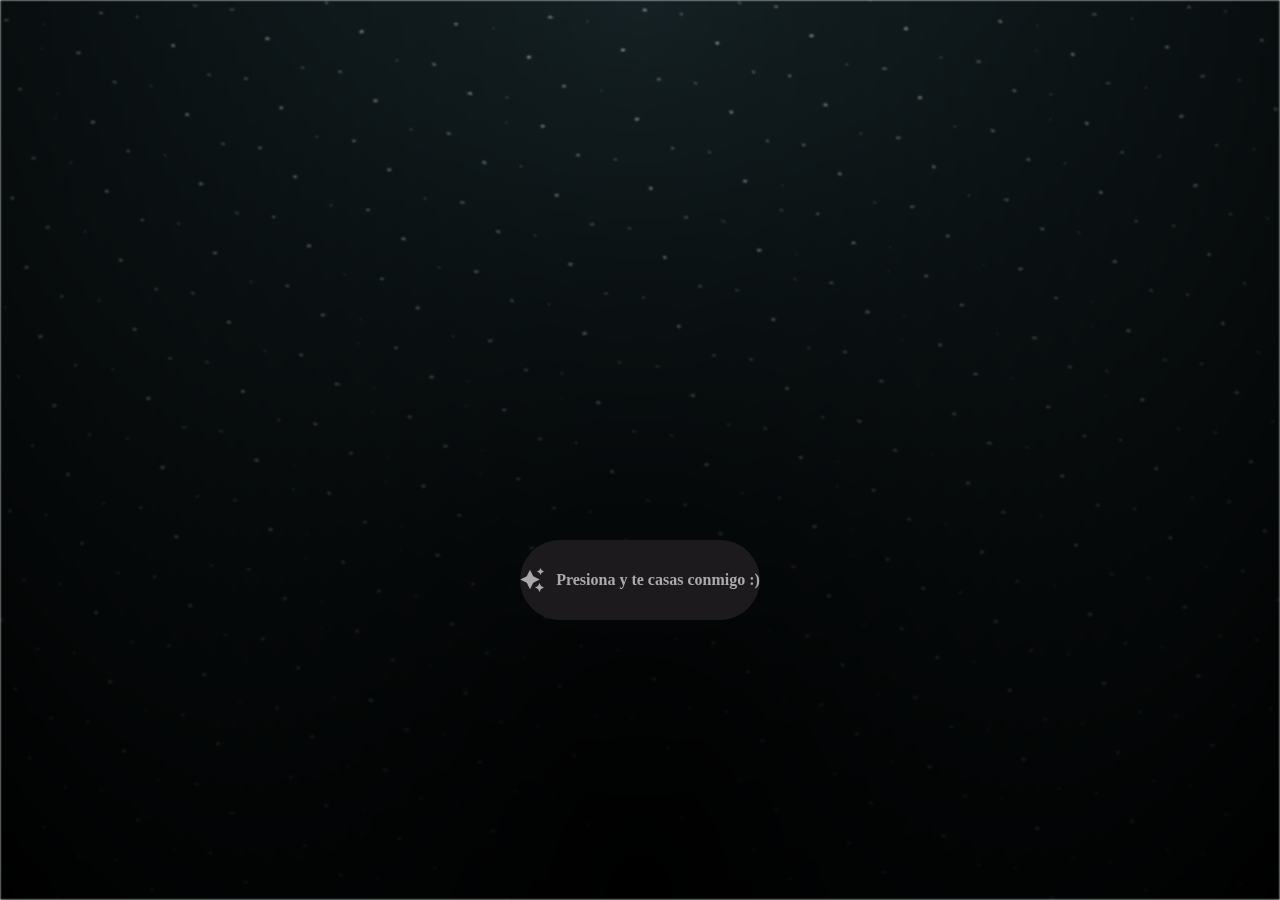
<file: index.html>
<html lang="en">

<head>
  <meta charset="UTF-8">
  <meta name="viewport" content="width=device-width, initial-scale=1.0">
  <link rel="shortcut icon" href="images/gift.png" type="image/x-icon">
  <link rel="stylesheet" href="css/index.css">

  <!-- Document Title -->
  <title>Feli Aniversario</title>
</head>

<body>
  <!-- Background -->
  <div class="night"></div>

  <!-- Title -->
  <h1 class="title"></h1>

  <!-- Button -->
  <div style="position: absolute; top: 60vh; width: 100%; display: flex; justify-content: center;">
    <a href="flower.html" class="btn">
      <svg height="24" width="24" fill="#FFFFFF" viewBox="0 0 24 24" data-name="Layer 1" id="Layer_1" class="sparkle">
        <path
          d="M10,21.236,6.755,14.745.264,11.5,6.755,8.255,10,1.764l3.245,6.491L19.736,11.5l-6.491,3.245ZM18,21l1.5,3L21,21l3-1.5L21,18l-1.5-3L18,18l-3,1.5ZM19.333,4.667,20.5,7l1.167-2.333L24,3.5,21.667,2.333,20.5,0,19.333,2.333,17,3.5Z">
        </path>
      </svg>

      <span class="text">Presiona y te casas conmigo :)</span>
    </a>
  </div>

  <script src="js/index.js"></script>
</body>

</html>
</file>
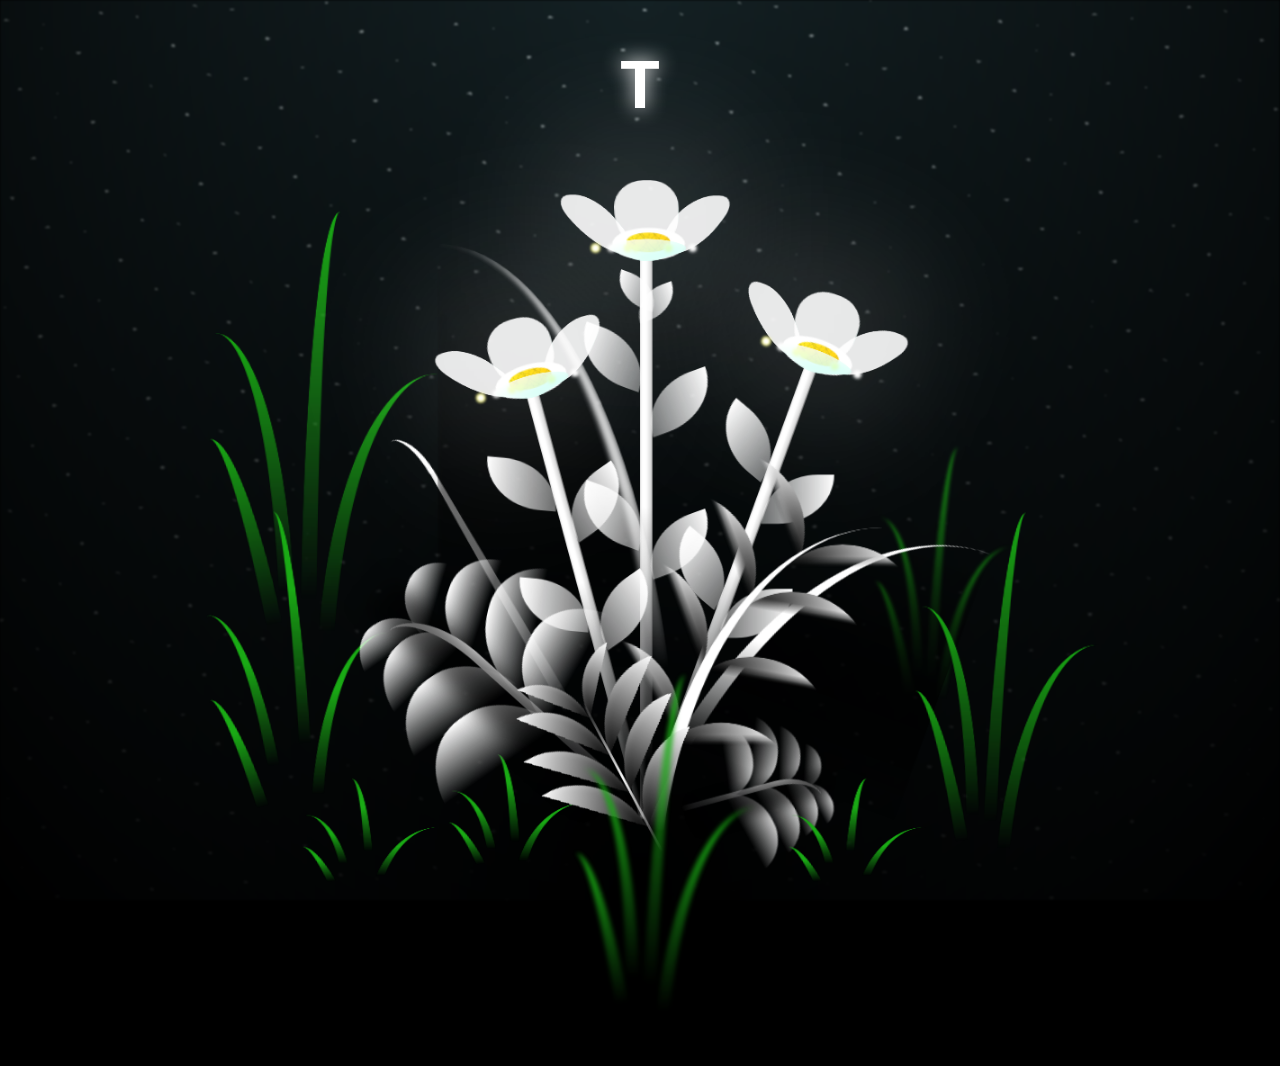
<file: flower.html>
<!DOCTYPE html>
<html lang="en">

<head>
  <meta charset="UTF-8">
  <meta http-equiv="X-UA-Compatible" content="IE=edge">
  <meta name="viewport" content="width=device-width, initial-scale=1.0">
  <link rel="shortcut icon" href="images/gift.png" type="image/x-icon">
  <link rel="stylesheet" href="css/style.css">

  <!-- Document Title -->
  <title>Pa vos preciosa</title>
</head>

<body class="not-loaded">
  <!-- Background -->
  <div class="night"></div>

  <!-- Flower -->
  <div class="flowers">
    <div class="flower flower--1">
      <div class="flower__leafs flower__leafs--1">
        <div class="flower__leaf flower__leaf--1"></div>
        <div class="flower__leaf flower__leaf--2"></div>
        <div class="flower__leaf flower__leaf--3"></div>
        <div class="flower__leaf flower__leaf--4"></div>
        <div class="flower__white-circle"></div>

        <div class="flower__light flower__light--1"></div>
        <div class="flower__light flower__light--2"></div>
        <div class="flower__light flower__light--3"></div>
        <div class="flower__light flower__light--4"></div>
        <div class="flower__light flower__light--5"></div>
        <div class="flower__light flower__light--6"></div>
        <div class="flower__light flower__light--7"></div>
        <div class="flower__light flower__light--8"></div>

      </div>
      <div class="flower__line">
        <div class="flower__line__leaf flower__line__leaf--1"></div>
        <div class="flower__line__leaf flower__line__leaf--2"></div>
        <div class="flower__line__leaf flower__line__leaf--3"></div>
        <div class="flower__line__leaf flower__line__leaf--4"></div>
        <div class="flower__line__leaf flower__line__leaf--5"></div>
        <div class="flower__line__leaf flower__line__leaf--6"></div>
      </div>
    </div>

    <div class="flower flower--2">
      <div class="flower__leafs flower__leafs--2">
        <div class="flower__leaf flower__leaf--1"></div>
        <div class="flower__leaf flower__leaf--2"></div>
        <div class="flower__leaf flower__leaf--3"></div>
        <div class="flower__leaf flower__leaf--4"></div>
        <div class="flower__white-circle"></div>

        <div class="flower__light flower__light--1"></div>
        <div class="flower__light flower__light--2"></div>
        <div class="flower__light flower__light--3"></div>
        <div class="flower__light flower__light--4"></div>
        <div class="flower__light flower__light--5"></div>
        <div class="flower__light flower__light--6"></div>
        <div class="flower__light flower__light--7"></div>
        <div class="flower__light flower__light--8"></div>

      </div>
      <div class="flower__line">
        <div class="flower__line__leaf flower__line__leaf--1"></div>
        <div class="flower__line__leaf flower__line__leaf--2"></div>
        <div class="flower__line__leaf flower__line__leaf--3"></div>
        <div class="flower__line__leaf flower__line__leaf--4"></div>
      </div>
    </div>

    <div class="flower flower--3">
      <div class="flower__leafs flower__leafs--3">
        <div class="flower__leaf flower__leaf--1"></div>
        <div class="flower__leaf flower__leaf--2"></div>
        <div class="flower__leaf flower__leaf--3"></div>
        <div class="flower__leaf flower__leaf--4"></div>
        <div class="flower__white-circle"></div>

        <div class="flower__light flower__light--1"></div>
        <div class="flower__light flower__light--2"></div>
        <div class="flower__light flower__light--3"></div>
        <div class="flower__light flower__light--4"></div>
        <div class="flower__light flower__light--5"></div>
        <div class="flower__light flower__light--6"></div>
        <div class="flower__light flower__light--7"></div>
        <div class="flower__light flower__light--8"></div>

      </div>
      <div class="flower__line">
        <div class="flower__line__leaf flower__line__leaf--1"></div>
        <div class="flower__line__leaf flower__line__leaf--2"></div>
        <div class="flower__line__leaf flower__line__leaf--3"></div>
        <div class="flower__line__leaf flower__line__leaf--4"></div>
      </div>
    </div>

    <div class="grow-ans" style="--d:1.2s">
      <div class="flower__g-long">
        <div class="flower__g-long__top"></div>
        <div class="flower__g-long__bottom"></div>
      </div>
    </div>

    <div class="growing-grass">
      <div class="flower__grass flower__grass--1">
        <div class="flower__grass--top"></div>
        <div class="flower__grass--bottom"></div>
        <div class="flower__grass__leaf flower__grass__leaf--1"></div>
        <div class="flower__grass__leaf flower__grass__leaf--2"></div>
        <div class="flower__grass__leaf flower__grass__leaf--3"></div>
        <div class="flower__grass__leaf flower__grass__leaf--4"></div>
        <div class="flower__grass__leaf flower__grass__leaf--5"></div>
        <div class="flower__grass__leaf flower__grass__leaf--6"></div>
        <div class="flower__grass__leaf flower__grass__leaf--7"></div>
        <div class="flower__grass__leaf flower__grass__leaf--8"></div>
        <div class="flower__grass__overlay"></div>
      </div>
    </div>

    <div class="growing-grass">
      <div class="flower__grass flower__grass--2">
        <div class="flower__grass--top"></div>
        <div class="flower__grass--bottom"></div>
        <div class="flower__grass__leaf flower__grass__leaf--1"></div>
        <div class="flower__grass__leaf flower__grass__leaf--2"></div>
        <div class="flower__grass__leaf flower__grass__leaf--3"></div>
        <div class="flower__grass__leaf flower__grass__leaf--4"></div>
        <div class="flower__grass__leaf flower__grass__leaf--5"></div>
        <div class="flower__grass__leaf flower__grass__leaf--6"></div>
        <div class="flower__grass__leaf flower__grass__leaf--7"></div>
        <div class="flower__grass__leaf flower__grass__leaf--8"></div>
        <div class="flower__grass__overlay"></div>
      </div>
    </div>

    <div class="grow-ans" style="--d:2.4s">
      <div class="flower__g-right flower__g-right--1">
        <div class="leaf"></div>
      </div>
    </div>

    <div class="grow-ans" style="--d:2.8s">
      <div class="flower__g-right flower__g-right--2">
        <div class="leaf"></div>
      </div>
    </div>

    <div class="grow-ans" style="--d:2.8s">
      <div class="flower__g-front">
        <div class="flower__g-front__leaf-wrapper flower__g-front__leaf-wrapper--1">
          <div class="flower__g-front__leaf"></div>
        </div>
        <div class="flower__g-front__leaf-wrapper flower__g-front__leaf-wrapper--2">
          <div class="flower__g-front__leaf"></div>
        </div>
        <div class="flower__g-front__leaf-wrapper flower__g-front__leaf-wrapper--3">
          <div class="flower__g-front__leaf"></div>
        </div>
        <div class="flower__g-front__leaf-wrapper flower__g-front__leaf-wrapper--4">
          <div class="flower__g-front__leaf"></div>
        </div>
        <div class="flower__g-front__leaf-wrapper flower__g-front__leaf-wrapper--5">
          <div class="flower__g-front__leaf"></div>
        </div>
        <div class="flower__g-front__leaf-wrapper flower__g-front__leaf-wrapper--6">
          <div class="flower__g-front__leaf"></div>
        </div>
        <div class="flower__g-front__leaf-wrapper flower__g-front__leaf-wrapper--7">
          <div class="flower__g-front__leaf"></div>
        </div>
        <div class="flower__g-front__leaf-wrapper flower__g-front__leaf-wrapper--8">
          <div class="flower__g-front__leaf"></div>
        </div>
        <div class="flower__g-front__line"></div>
      </div>
    </div>

    <div class="grow-ans" style="--d:3.2s">
      <div class="flower__g-fr">
        <div class="leaf"></div>
        <div class="flower__g-fr__leaf flower__g-fr__leaf--1"></div>
        <div class="flower__g-fr__leaf flower__g-fr__leaf--2"></div>
        <div class="flower__g-fr__leaf flower__g-fr__leaf--3"></div>
        <div class="flower__g-fr__leaf flower__g-fr__leaf--4"></div>
        <div class="flower__g-fr__leaf flower__g-fr__leaf--5"></div>
        <div class="flower__g-fr__leaf flower__g-fr__leaf--6"></div>
        <div class="flower__g-fr__leaf flower__g-fr__leaf--7"></div>
        <div class="flower__g-fr__leaf flower__g-fr__leaf--8"></div>
      </div>
    </div>

    <div class="long-g long-g--0">
      <div class="grow-ans" style="--d:3s">
        <div class="leaf leaf--0"></div>
      </div>
      <div class="grow-ans" style="--d:2.2s">
        <div class="leaf leaf--1"></div>
      </div>
      <div class="grow-ans" style="--d:3.4s">
        <div class="leaf leaf--2"></div>
      </div>
      <div class="grow-ans" style="--d:3.6s">
        <div class="leaf leaf--3"></div>
      </div>
    </div>

    <div class="long-g long-g--1">
      <div class="grow-ans" style="--d:3.6s">
        <div class="leaf leaf--0"></div>
      </div>
      <div class="grow-ans" style="--d:3.8s">
        <div class="leaf leaf--1"></div>
      </div>
      <div class="grow-ans" style="--d:4s">
        <div class="leaf leaf--2"></div>
      </div>
      <div class="grow-ans" style="--d:4.2s">
        <div class="leaf leaf--3"></div>
      </div>
    </div>

    <div class="long-g long-g--2">
      <div class="grow-ans" style="--d:4s">
        <div class="leaf leaf--0"></div>
      </div>
      <div class="grow-ans" style="--d:4.2s">
        <div class="leaf leaf--1"></div>
      </div>
      <div class="grow-ans" style="--d:4.4s">
        <div class="leaf leaf--2"></div>
      </div>
      <div class="grow-ans" style="--d:4.6s">
        <div class="leaf leaf--3"></div>
      </div>
    </div>

    <div class="long-g long-g--3">
      <div class="grow-ans" style="--d:4s">
        <div class="leaf leaf--0"></div>
      </div>
      <div class="grow-ans" style="--d:4.2s">
        <div class="leaf leaf--1"></div>
      </div>
      <div class="grow-ans" style="--d:3s">
        <div class="leaf leaf--2"></div>
      </div>
      <div class="grow-ans" style="--d:3.6s">
        <div class="leaf leaf--3"></div>
      </div>
    </div>

    <div class="long-g long-g--4">
      <div class="grow-ans" style="--d:4s">
        <div class="leaf leaf--0"></div>
      </div>
      <div class="grow-ans" style="--d:4.2s">
        <div class="leaf leaf--1"></div>
      </div>
      <div class="grow-ans" style="--d:3s">
        <div class="leaf leaf--2"></div>
      </div>
      <div class="grow-ans" style="--d:3.6s">
        <div class="leaf leaf--3"></div>
      </div>
    </div>

    <div class="long-g long-g--5">
      <div class="grow-ans" style="--d:4s">
        <div class="leaf leaf--0"></div>
      </div>
      <div class="grow-ans" style="--d:4.2s">
        <div class="leaf leaf--1"></div>
      </div>
      <div class="grow-ans" style="--d:3s">
        <div class="leaf leaf--2"></div>
      </div>
      <div class="grow-ans" style="--d:3.6s">
        <div class="leaf leaf--3"></div>
      </div>
    </div>

    <div class="long-g long-g--6">
      <div class="grow-ans" style="--d:4.2s">
        <div class="leaf leaf--0"></div>
      </div>
      <div class="grow-ans" style="--d:4.4s">
        <div class="leaf leaf--1"></div>
      </div>
      <div class="grow-ans" style="--d:4.6s">
        <div class="leaf leaf--2"></div>
      </div>
      <div class="grow-ans" style="--d:4.8s">
        <div class="leaf leaf--3"></div>
      </div>
    </div>

    <div class="long-g long-g--7">
      <div class="grow-ans" style="--d:3s">
        <div class="leaf leaf--0"></div>
      </div>
      <div class="grow-ans" style="--d:3.2s">
        <div class="leaf leaf--1"></div>
      </div>
      <div class="grow-ans" style="--d:3.5s">
        <div class="leaf leaf--2"></div>
      </div>
      <div class="grow-ans" style="--d:3.6s">
        <div class="leaf leaf--3"></div>
      </div>
    </div>
  </div>

  <!-- Title -->
  <h1 class="title"><span id="title"></span></h1>
</body>

</html>

<!-- Import Javascript -->
<script src="js/main.js"></script>
</file>
<file: css/index.css>
*,
*::after,
*::before {
  padding: 0;
  margin: 0;
  box-sizing: border-box;
}

:root {
  --dark-color: #000;
}

.night {
  position: fixed;
  left: 50%;
  top: 0;
  transform: translateX(-50%);
  width: 100%;
  height: 100%;
  filter: blur(0.1vmin);
  background-image: radial-gradient(ellipse at top, transparent 0%, var(--dark-color)), radial-gradient(ellipse at bottom, var(--dark-color), rgba(145, 233, 255, 0.2)), repeating-linear-gradient(220deg, rgb(0, 0, 0) 0px, rgb(0, 0, 0) 19px, transparent 19px, transparent 22px), repeating-linear-gradient(189deg, rgb(0, 0, 0) 0px, rgb(0, 0, 0) 19px, transparent 19px, transparent 22px), repeating-linear-gradient(148deg, rgb(0, 0, 0) 0px, rgb(0, 0, 0) 19px, transparent 19px, transparent 22px), linear-gradient(90deg, rgb(255, 255, 250), rgb(240, 240, 240));
}

.title {
  position: absolute;
  top: 0;
  left: 0;
  color:  #ca79ca;
  font-family: 'Poppins',cursive;

  display: flex;
  flex-wrap: wrap;
  justify-content: center;
  align-content: center;
  align-items: center;

  width: 100%;
  height: 100vh;
  text-shadow: 0 0 15px white;
  letter-spacing: 0px;
}

@media (min-width: 500px) {
  .title {
    letter-spacing: 2px;
  }
}

@keyframes typing {
  from {
    opacity: 0;
  }

  to {
    opacity: 1;
  }
}

/* Terapkan animasi dengan delay */
.title span {
  opacity: 0;
  animation: typing 1s ease forwards;
  animation-delay: var(--delay);
}

a {
  text-decoration: none;
}

.btn {
  border: none;
  width: 15em;
  height: 5em;
  border-radius: 3em;
  display: flex;
  justify-content: center;
  align-items: center;
  gap: 12px;
  background: #1C1A1C;
  cursor: pointer;
  transition: all 450ms ease-in-out;
}

.sparkle {
  fill: #AAAAAA;
  transition: all 800ms ease;
}

.text {
  font-weight: 600;
  color: #AAAAAA;
  font-size: medium;
}

.btn:hover {
  background: linear-gradient(0deg, #A47CF3, #683FEA);
  box-shadow: inset 0px 1px 0px 0px rgba(255, 255, 255, 0.4),
    inset 0px -4px 0px 0px rgba(0, 0, 0, 0.2),
    0px 0px 0px 4px rgba(255, 255, 255, 0.2),
    0px 0px 180px 0px #9917FF;
  transform: translateY(-2px);
}

.btn:hover .text {
  color: white;
}

.btn:hover .sparkle {
  fill: white;
  transform: scale(1.2);
}
</file>
<file: css/style.css>
*,
*::after,
*::before {
  padding: 0;
  margin: 0;
  box-sizing: border-box;
}

:root {
  --dark-color: #000;
}

.title {
  position: absolute;
  width: 100%;
  text-align: center;
  margin-top: 50px;
  top: 0;
  left: 0;
  color: white;
  font-family: 'Courier New', Courier, monospace;
  font-size: 70px;
  text-shadow: 0px 0px 20px white;
}

body {
  display: flex;
  align-items: flex-end;
  justify-content: center;
  min-height: 100vh;
  background-color: var(--dark-color);
  overflow: hidden;
  perspective: 1000px;
}

.night {
  position: fixed;
  left: 50%;
  top: 0;
  transform: translateX(-50%);
  width: 100%;
  height: 100%;
  filter: blur(0.1vmin);
  background-image: radial-gradient(ellipse at top, transparent 0%, var(--dark-color)), radial-gradient(ellipse at bottom, var(--dark-color), rgba(145, 233, 255, 0.2)), repeating-linear-gradient(220deg, rgb(0, 0, 0) 0px, rgb(0, 0, 0) 19px, transparent 19px, transparent 22px), repeating-linear-gradient(189deg, rgb(0, 0, 0) 0px, rgb(0, 0, 0) 19px, transparent 19px, transparent 22px), repeating-linear-gradient(148deg, rgb(0, 0, 0) 0px, rgb(0, 0, 0) 19px, transparent 19px, transparent 22px), linear-gradient(90deg, rgb(255, 255, 250), rgb(240, 240, 240));
}

.flowers {
  position: relative;
  transform: scale(0.9);
}

.flower {
  position: absolute;
  bottom: 10vmin;
  transform-origin: bottom center;
  z-index: 10;
  --fl-speed: 0.8s;
}

.flower--1 {
  animation: moving-flower-1 4s linear infinite;
}

.flower--1 .flower__line {
  height: 70vmin;
  animation-delay: 0.3s;
}

.flower--1 .flower__line__leaf--1 {
  animation: blooming-leaf-right var(--fl-speed) 1.6s backwards;
}

.flower--1 .flower__line__leaf--2 {
  animation: blooming-leaf-right var(--fl-speed) 1.4s backwards;
}

.flower--1 .flower__line__leaf--3 {
  animation: blooming-leaf-left var(--fl-speed) 1.2s backwards;
}

.flower--1 .flower__line__leaf--4 {
  animation: blooming-leaf-left var(--fl-speed) 1s backwards;
}

.flower--1 .flower__line__leaf--5 {
  animation: blooming-leaf-right var(--fl-speed) 1.8s backwards;
}

.flower--1 .flower__line__leaf--6 {
  animation: blooming-leaf-left var(--fl-speed) 2s backwards;
}

.flower--2 {
  left: 50%;
  transform: rotate(20deg);
  animation: moving-flower-2 4s linear infinite;
}

.flower--2 .flower__line {
  height: 60vmin;
  animation-delay: 0.6s;
}

.flower--2 .flower__line__leaf--1 {
  animation: blooming-leaf-right var(--fl-speed) 1.9s backwards;
}

.flower--2 .flower__line__leaf--2 {
  animation: blooming-leaf-right var(--fl-speed) 1.7s backwards;
}

.flower--2 .flower__line__leaf--3 {
  animation: blooming-leaf-left var(--fl-speed) 1.5s backwards;
}

.flower--2 .flower__line__leaf--4 {
  animation: blooming-leaf-left var(--fl-speed) 1.3s backwards;
}

.flower--3 {
  left: 50%;
  transform: rotate(-15deg);
  animation: moving-flower-3 4s linear infinite;
}

.flower--3 .flower__line {
  animation-delay: 0.9s;
}

.flower--3 .flower__line__leaf--1 {
  animation: blooming-leaf-right var(--fl-speed) 2.5s backwards;
}

.flower--3 .flower__line__leaf--2 {
  animation: blooming-leaf-right var(--fl-speed) 2.3s backwards;
}

.flower--3 .flower__line__leaf--3 {
  animation: blooming-leaf-left var(--fl-speed) 2.1s backwards;
}

.flower--3 .flower__line__leaf--4 {
  animation: blooming-leaf-left var(--fl-speed) 1.9s backwards;
}

.flower__leafs {
  position: relative;
  animation: blooming-flower 2s backwards;
}

.flower__leafs--1 {
  animation-delay: 1.1s;
}

.flower__leafs--2 {
  animation-delay: 1.4s;
}

.flower__leafs--3 {
  animation-delay: 1.7s;
}

.flower__leafs::after {
  content: "";
  position: absolute;
  left: 0;
  top: 0;
  transform: translate(-50%, -100%);
  width: 8vmin;
  height: 8vmin;
  background-color: #fff;
  filter: blur(10vmin);
}

.flower__leaf {
  position: absolute;
  bottom: 0;
  left: 50%;
  width: 8vmin;
  height: 11vmin;
  border-radius: 51% 49% 47% 53%/44% 45% 55% 69%;
  background-color: #a7ffee;
  background-image: linear-gradient(to top, #fff, #fff);
  transform-origin: bottom center;
  opacity: 0.9;
  box-shadow: inset 0 0 2vmin rgba(255, 255, 255, 0.5);
}

.flower__leaf--1 {
  transform: translate(-10%, 1%) rotateY(40deg) rotateX(-50deg);
}

.flower__leaf--2 {
  transform: translate(-50%, -4%) rotateX(40deg);
}

.flower__leaf--3 {
  transform: translate(-90%, 0%) rotateY(45deg) rotateX(50deg);
}

.flower__leaf--4 {
  width: 8vmin;
  height: 8vmin;
  transform-origin: bottom left;
  border-radius: 4vmin 10vmin 4vmin 4vmin;
  transform: translate(0%, 18%) rotateX(70deg) rotate(-43deg);
  background-image: linear-gradient(to top, rgba(255, 2555, 255, 0.4), #fff);
  z-index: 1;
  opacity: 0.8;
  -webkit-transform: translate(0%, 18%) rotateX(70deg) rotate(-43deg);
  -moz-transform: translate(0%, 18%) rotateX(70deg) rotate(-43deg);
  -ms-transform: translate(0%, 18%) rotateX(70deg) rotate(-43deg);
  -o-transform: translate(0%, 18%) rotateX(70deg) rotate(-43deg);
}

.flower__white-circle {
  position: absolute;
  left: -3.5vmin;
  top: -3vmin;
  width: 9vmin;
  height: 4vmin;
  border-radius: 50%;
  background-color: #fff;
}

.flower__white-circle::after {
  content: "";
  position: absolute;
  left: 50%;
  top: 45%;
  transform: translate(-50%, -50%);
  width: 60%;
  height: 60%;
  border-radius: inherit;
  background-image: repeating-linear-gradient(135deg, rgba(0, 0, 0, 0.03) 0px, rgba(0, 0, 0, 0.03) 1px, transparent 1px, transparent 12px), repeating-linear-gradient(45deg, rgba(0, 0, 0, 0.03) 0px, rgba(0, 0, 0, 0.03) 1px, transparent 1px, transparent 12px), repeating-linear-gradient(67.5deg, rgba(0, 0, 0, 0.03) 0px, rgba(0, 0, 0, 0.03) 1px, transparent 1px, transparent 12px), repeating-linear-gradient(135deg, rgba(0, 0, 0, 0.03) 0px, rgba(0, 0, 0, 0.03) 1px, transparent 1px, transparent 12px), repeating-linear-gradient(45deg, rgba(0, 0, 0, 0.03) 0px, rgba(0, 0, 0, 0.03) 1px, transparent 1px, transparent 12px), repeating-linear-gradient(112.5deg, rgba(0, 0, 0, 0.03) 0px, rgba(0, 0, 0, 0.03) 1px, transparent 1px, transparent 12px), repeating-linear-gradient(112.5deg, rgba(0, 0, 0, 0.03) 0px, rgba(0, 0, 0, 0.03) 1px, transparent 1px, transparent 12px), repeating-linear-gradient(45deg, rgba(0, 0, 0, 0.03) 0px, rgba(0, 0, 0, 0.03) 1px, transparent 1px, transparent 12px), repeating-linear-gradient(22.5deg, rgba(0, 0, 0, 0.03) 0px, rgba(0, 0, 0, 0.03) 1px, transparent 1px, transparent 12px), repeating-linear-gradient(45deg, rgba(0, 0, 0, 0.03) 0px, rgba(0, 0, 0, 0.03) 1px, transparent 1px, transparent 12px), repeating-linear-gradient(22.5deg, rgba(0, 0, 0, 0.03) 0px, rgba(0, 0, 0, 0.03) 1px, transparent 1px, transparent 12px), repeating-linear-gradient(135deg, rgba(0, 0, 0, 0.03) 0px, rgba(0, 0, 0, 0.03) 1px, transparent 1px, transparent 12px), repeating-linear-gradient(157.5deg, rgba(0, 0, 0, 0.03) 0px, rgba(0, 0, 0, 0.03) 1px, transparent 1px, transparent 12px), repeating-linear-gradient(67.5deg, rgba(0, 0, 0, 0.03) 0px, rgba(0, 0, 0, 0.03) 1px, transparent 1px, transparent 12px), repeating-linear-gradient(67.5deg, rgba(0, 0, 0, 0.03) 0px, rgba(0, 0, 0, 0.03) 1px, transparent 1px, transparent 12px), linear-gradient(90deg, rgb(255, 235, 18), rgb(255, 206, 0));
}

.flower__line {
  height: 55vmin;
  width: 1.5vmin;
  background-image: linear-gradient(to left, rgba(0, 0, 0, 0.2), transparent, rgba(255, 255, 255, 0.2)), linear-gradient(to top, transparent 10%, #fff, #fff);
  box-shadow: inset 0 0 2px rgba(0, 0, 0, 0.5);
  animation: grow-flower-tree 4s backwards;
}

.flower__line__leaf {
  --w: 7vmin;
  --h: calc(var(--w) + 2vmin);
  position: absolute;
  top: 20%;
  left: 90%;
  width: var(--w);
  height: var(--h);
  border-top-right-radius: var(--h);
  border-bottom-left-radius: var(--h);
  background-image: linear-gradient(to top, rgba(255, 255, 255, 0.4), #fff);
}

.flower__line__leaf--1 {
  transform: rotate(70deg) rotateY(30deg);
}

.flower__line__leaf--2 {
  top: 45%;
  transform: rotate(70deg) rotateY(30deg);
}

.flower__line__leaf--3,
.flower__line__leaf--4,
.flower__line__leaf--6 {
  border-top-right-radius: 0;
  border-bottom-left-radius: 0;
  border-top-left-radius: var(--h);
  border-bottom-right-radius: var(--h);
  left: -460%;
  top: 12%;
  transform: rotate(-70deg) rotateY(30deg);
}

.flower__line__leaf--4 {
  top: 40%;
}

.flower__line__leaf--5 {
  top: 0;
  transform-origin: left;
  transform: rotate(70deg) rotateY(30deg) scale(0.6);
}

.flower__line__leaf--6 {
  top: -2%;
  left: -450%;
  transform-origin: right;
  transform: rotate(-70deg) rotateY(30deg) scale(0.6);
}

.flower__light {
  position: absolute;
  bottom: 0vmin;
  width: 1vmin;
  height: 1vmin;
  background-color: rgb(255, 251, 0);
  border-radius: 50%;
  filter: blur(0.2vmin);
  animation: light-ans 4s linear infinite backwards;
}

.flower__light:nth-child(odd) {
  background-color: #fff;
}

.flower__light--1 {
  left: -2vmin;
  animation-delay: 1s;
}

.flower__light--2 {
  left: 3vmin;
  animation-delay: 0.5s;
}

.flower__light--3 {
  left: -6vmin;
  animation-delay: 0.3s;
}

.flower__light--4 {
  left: 6vmin;
  animation-delay: 0.9s;
}

.flower__light--5 {
  left: -1vmin;
  animation-delay: 1.5s;
}

.flower__light--6 {
  left: -4vmin;
  animation-delay: 3s;
}

.flower__light--7 {
  left: 3vmin;
  animation-delay: 2s;
}

.flower__light--8 {
  left: -6vmin;
  animation-delay: 3.5s;
}

.flower__grass {
  --c: #fff;
  --line-w: 1.5vmin;
  position: absolute;
  bottom: 12vmin;
  left: -7vmin;
  display: flex;
  flex-direction: column;
  align-items: flex-end;
  z-index: 20;
  transform-origin: bottom center;
  transform: rotate(-48deg) rotateY(40deg);
}

.flower__grass--1 {
  animation: moving-grass 2s linear infinite;
}

.flower__grass--2 {
  left: 2vmin;
  bottom: 10vmin;
  transform: scale(0.5) rotate(75deg) rotateX(10deg) rotateY(-200deg);
  opacity: 0.8;
  z-index: 0;
  animation: moving-grass--2 1.5s linear infinite;
}

.flower__grass--top {
  width: 7vmin;
  height: 10vmin;
  border-top-right-radius: 100%;
  border-right: var(--line-w) solid var(--c);
  transform-origin: bottom center;
  transform: rotate(-2deg);
}

.flower__grass--bottom {
  margin-top: -2px;
  width: var(--line-w);
  height: 25vmin;
  background-image: linear-gradient(to top, transparent, var(--c));
}

.flower__grass__leaf {
  --size: 10vmin;
  position: absolute;
  width: calc(var(--size) * 2.1);
  height: var(--size);
  border-top-left-radius: var(--size);
  border-top-right-radius: var(--size);
  background-image: linear-gradient(to top, transparent, transparent 30%, var(--c));
  z-index: 100;
}

.flower__grass__leaf--1 {
  top: -6%;
  left: 30%;
  --size: 6vmin;
  transform: rotate(-20deg);
  animation: growing-grass-ans--1 2s 2.6s backwards;
}

@keyframes growing-grass-ans--1 {
  0% {
    transform-origin: bottom left;
    transform: rotate(-20deg) scale(0);
  }
}

.flower__grass__leaf--2 {
  top: -5%;
  left: -110%;
  --size: 6vmin;
  transform: rotate(10deg);
  animation: growing-grass-ans--2 2s 2.4s linear backwards;
}

@keyframes growing-grass-ans--2 {
  0% {
    transform-origin: bottom right;
    transform: rotate(10deg) scale(0);
  }
}

.flower__grass__leaf--3 {
  top: 5%;
  left: 60%;
  --size: 8vmin;
  transform: rotate(-18deg) rotateX(-20deg);
  animation: growing-grass-ans--3 2s 2.2s linear backwards;
}

@keyframes growing-grass-ans--3 {
  0% {
    transform-origin: bottom left;
    transform: rotate(-18deg) rotateX(-20deg) scale(0);
  }
}

.flower__grass__leaf--4 {
  top: 6%;
  left: -135%;
  --size: 8vmin;
  transform: rotate(2deg);
  animation: growing-grass-ans--4 2s 2s linear backwards;
}

@keyframes growing-grass-ans--4 {
  0% {
    transform-origin: bottom right;
    transform: rotate(2deg) scale(0);
  }
}

.flower__grass__leaf--5 {
  top: 20%;
  left: 60%;
  --size: 10vmin;
  transform: rotate(-24deg) rotateX(-20deg);
  animation: growing-grass-ans--5 2s 1.8s linear backwards;
}

@keyframes growing-grass-ans--5 {
  0% {
    transform-origin: bottom left;
    transform: rotate(-24deg) rotateX(-20deg) scale(0);
  }
}

.flower__grass__leaf--6 {
  top: 22%;
  left: -180%;
  --size: 10vmin;
  transform: rotate(10deg);
  animation: growing-grass-ans--6 2s 1.6s linear backwards;
}

@keyframes growing-grass-ans--6 {
  0% {
    transform-origin: bottom right;
    transform: rotate(10deg) scale(0);
  }
}

.flower__grass__leaf--7 {
  top: 39%;
  left: 70%;
  --size: 10vmin;
  transform: rotate(-10deg);
  animation: growing-grass-ans--7 2s 1.4s linear backwards;
}

@keyframes growing-grass-ans--7 {
  0% {
    transform-origin: bottom left;
    transform: rotate(-10deg) scale(0);
  }
}

.flower__grass__leaf--8 {
  top: 40%;
  left: -215%;
  --size: 11vmin;
  transform: rotate(10deg);
  animation: growing-grass-ans--8 2s 1.2s linear backwards;
}

@keyframes growing-grass-ans--8 {
  0% {
    transform-origin: bottom right;
    transform: rotate(10deg) scale(0);
  }
}

.flower__grass__overlay {
  position: absolute;
  top: -10%;
  right: 0%;
  width: 100%;
  height: 100%;
  background-color: rgba(0, 0, 0, 0.6);
  filter: blur(1.5vmin);
  z-index: 100;
}

.flower__g-long {
  --w: 2vmin;
  --h: 6vmin;
  --c: #fff;
  position: absolute;
  bottom: 10vmin;
  left: -3vmin;
  transform-origin: bottom center;
  transform: rotate(-30deg) rotateY(-20deg);
  display: flex;
  flex-direction: column;
  align-items: flex-end;
  animation: flower-g-long-ans 3s linear infinite;
}

@keyframes flower-g-long-ans {

  0%,
  100% {
    transform: rotate(-30deg) rotateY(-20deg);
  }

  50% {
    transform: rotate(-32deg) rotateY(-20deg);
  }
}

.flower__g-long__top {
  top: calc(var(--h) * -1);
  width: calc(var(--w) + 1vmin);
  height: var(--h);
  border-top-right-radius: 100%;
  border-right: 0.7vmin solid var(--c);
  transform: translate(-0.7vmin, 1vmin);
}

.flower__g-long__bottom {
  width: var(--w);
  height: 50vmin;
  transform-origin: bottom center;
  background-image: linear-gradient(to top, transparent 30%, var(--c));
  box-shadow: inset 0 0 2px rgba(0, 0, 0, 0.5);
  -webkit-clip-path: polygon(35% 0, 65% 1%, 100% 100%, 0% 100%);
  clip-path: polygon(35% 0, 65% 1%, 100% 100%, 0% 100%);
}

.flower__g-right {
  position: absolute;
  bottom: 6vmin;
  left: -2vmin;
  transform-origin: bottom left;
  transform: rotate(20deg);
}

.flower__g-right .leaf {
  width: 30vmin;
  height: 50vmin;
  border-top-left-radius: 100%;
  border-left: 2vmin solid #fff;
  background-image: linear-gradient(to bottom, transparent, var(--dark-color) 60%);
  -webkit-mask-image: linear-gradient(to top, transparent 30%, #fff 60%);
}

.flower__g-right--1 {
  animation: flower-g-right-ans 2.5s linear infinite;
}

.flower__g-right--2 {
  left: 5vmin;
  transform: rotateY(-180deg);
  animation: flower-g-right-ans--2 3s linear infinite;
}

.flower__g-right--2 .leaf {
  height: 75vmin;
  filter: blur(0.3vmin);
  opacity: 0.8;
}

@keyframes flower-g-right-ans {

  0%,
  100% {
    transform: rotate(20deg);
  }

  50% {
    transform: rotate(24deg) rotateX(-20deg);
  }
}

@keyframes flower-g-right-ans--2 {

  0%,
  100% {
    transform: rotateY(-180deg) rotate(0deg) rotateX(-20deg);
  }

  50% {
    transform: rotateY(-180deg) rotate(6deg) rotateX(-20deg);
  }
}

.flower__g-front {
  position: absolute;
  bottom: 6vmin;
  left: 2.5vmin;
  z-index: 100;
  transform-origin: bottom center;
  transform: rotate(-28deg) rotateY(30deg) scale(1.04);
  animation: flower__g-front-ans 2s linear infinite;
}

@keyframes flower__g-front-ans {

  0%,
  100% {
    transform: rotate(-28deg) rotateY(30deg) scale(1.04);
  }

  50% {
    transform: rotate(-35deg) rotateY(40deg) scale(1.04);
  }
}

.flower__g-front__line {
  width: 0.3vmin;
  height: 20vmin;
  background-image: linear-gradient(to top, transparent, #fff, transparent 100%);
  position: relative;
}

.flower__g-front__leaf-wrapper {
  position: absolute;
  top: 0;
  left: 0;
  transform-origin: bottom left;
  transform: rotate(10deg);
}

.flower__g-front__leaf-wrapper:nth-child(even) {
  left: 0vmin;
  transform: rotateY(-180deg) rotate(5deg);
  animation: flower__g-front__leaf-left-ans 1s ease-in backwards;
}

.flower__g-front__leaf-wrapper:nth-child(odd) {
  animation: flower__g-front__leaf-ans 1s ease-in backwards;
}

.flower__g-front__leaf-wrapper--1 {
  top: -8vmin;
  transform: scale(0.7);
  animation: flower__g-front__leaf-ans 1s 5.5s ease-in backwards !important;
}

.flower__g-front__leaf-wrapper--2 {
  top: -8vmin;
  transform: rotateY(-180deg) scale(0.7) !important;
  animation: flower__g-front__leaf-left-ans-2 1s 4.6s ease-in backwards !important;
}

.flower__g-front__leaf-wrapper--3 {
  top: -3vmin;
  animation: flower__g-front__leaf-ans 1s 4.6s ease-in backwards;
}

.flower__g-front__leaf-wrapper--4 {
  top: -3vmin;
  transform: rotateY(-180deg) scale(0.9) !important;
  animation: flower__g-front__leaf-left-ans-2 1s 4.6s ease-in backwards !important;
}

@keyframes flower__g-front__leaf-left-ans-2 {
  0% {
    transform: rotateY(-180deg) scale(0);
  }
}

.flower__g-front__leaf-wrapper--5,
.flower__g-front__leaf-wrapper--6 {
  top: 2vmin;
}

.flower__g-front__leaf-wrapper--7,
.flower__g-front__leaf-wrapper--8 {
  top: 6.5vmin;
}

.flower__g-front__leaf-wrapper--2 {
  animation-delay: 5.2s !important;
}

.flower__g-front__leaf-wrapper--3 {
  animation-delay: 4.9s !important;
}

.flower__g-front__leaf-wrapper--5 {
  animation-delay: 4.3s !important;
}

.flower__g-front__leaf-wrapper--6 {
  animation-delay: 4.1s !important;
}

.flower__g-front__leaf-wrapper--7 {
  animation-delay: 3.8s !important;
}

.flower__g-front__leaf-wrapper--8 {
  animation-delay: 3.5s !important;
}

@keyframes flower__g-front__leaf-ans {
  0% {
    transform: rotate(10deg) scale(0);
  }
}

@keyframes flower__g-front__leaf-left-ans {
  0% {
    transform: rotateY(-180deg) rotate(5deg) scale(0);
  }
}

.flower__g-front__leaf {
  width: 10vmin;
  height: 10vmin;
  border-radius: 100% 0% 0% 100%/100% 100% 0% 0%;
  box-shadow: inset 0 2px 1vmin hsla(0, 0%, 100%, 0.2);
  background-image: linear-gradient(to bottom left, transparent, var(--dark-color)), linear-gradient(to bottom right, #fff 50%, transparent 50%, transparent);
  -webkit-mask-image: linear-gradient(to bottom right, #fff 50%, transparent 50%, transparent);
  mask-image: linear-gradient(to bottom right, #fff 50%, transparent 50%, transparent);
}

.flower__g-fr {
  position: absolute;
  bottom: -4vmin;
  left: vmin;
  transform-origin: bottom left;
  z-index: 10;
  animation: flower__g-fr-ans 2s linear infinite;
}

@keyframes flower__g-fr-ans {

  0%,
  100% {
    transform: rotate(2deg);
  }

  50% {
    transform: rotate(4deg);
    -webkit-transform: rotate(4deg);
    -moz-transform: rotate(4deg);
    -ms-transform: rotate(4deg);
    -o-transform: rotate(4deg);
  }
}

.flower__g-fr .leaf {
  width: 30vmin;
  height: 50vmin;
  border-top-left-radius: 100%;
  border-left: 2vmin solid #fff;
  -webkit-mask-image: linear-gradient(to top, transparent 25%, #fff 50%);
  position: relative;
  z-index: 1;
}

.flower__g-fr__leaf {
  position: absolute;
  top: 0;
  left: 0;
  width: 10vmin;
  height: 10vmin;
  border-radius: 100% 0% 0% 100%/100% 100% 0% 0%;
  box-shadow: inset 0 2px 1vmin hsla(0, 0%, 100%, 0.2);
  background-image: linear-gradient(to bottom left, transparent, var(--dark-color) 98%), linear-gradient(to bottom right, #fff 45%, transparent 50%, transparent);
  -webkit-mask-image: linear-gradient(135deg, #fff 40%, transparent 50%, transparent);
}

.flower__g-fr__leaf--1 {
  left: 20vmin;
  transform: rotate(45deg);
  animation: flower__g-fr-leaft-ans-1 0.5s 5.2s linear backwards;
}

@keyframes flower__g-fr-leaft-ans-1 {
  0% {
    transform-origin: left;
    transform: rotate(45deg) scale(0);
  }
}

.flower__g-fr__leaf--2 {
  left: 12vmin;
  top: -7vmin;
  transform: rotate(25deg) rotateY(-180deg);
  animation: flower__g-fr-leaft-ans-6 0.5s 5s linear backwards;
}

.flower__g-fr__leaf--3 {
  left: 15vmin;
  top: 6vmin;
  transform: rotate(55deg);
  animation: flower__g-fr-leaft-ans-5 0.5s 4.8s linear backwards;
}

.flower__g-fr__leaf--4 {
  left: 6vmin;
  top: -2vmin;
  transform: rotate(25deg) rotateY(-180deg);
  animation: flower__g-fr-leaft-ans-6 0.5s 4.6s linear backwards;
}

.flower__g-fr__leaf--5 {
  left: 10vmin;
  top: 14vmin;
  transform: rotate(55deg);
  animation: flower__g-fr-leaft-ans-5 0.5s 4.4s linear backwards;
}

@keyframes flower__g-fr-leaft-ans-5 {
  0% {
    transform-origin: left;
    transform: rotate(55deg) scale(0);
  }
}

.flower__g-fr__leaf--6 {
  left: 0vmin;
  top: 6vmin;
  transform: rotate(25deg) rotateY(-180deg);
  animation: flower__g-fr-leaft-ans-6 0.5s 4.2s linear backwards;
}

@keyframes flower__g-fr-leaft-ans-6 {
  0% {
    transform-origin: right;
    transform: rotate(25deg) rotateY(-180deg) scale(0);
  }
}

.flower__g-fr__leaf--7 {
  left: 5vmin;
  top: 22vmin;
  transform: rotate(45deg);
  animation: flower__g-fr-leaft-ans-7 0.5s 4s linear backwards;
}

@keyframes flower__g-fr-leaft-ans-7 {
  0% {
    transform-origin: left;
    transform: rotate(45deg) scale(0);
  }
}

.flower__g-fr__leaf--8 {
  left: -4vmin;
  top: 15vmin;
  transform: rotate(15deg) rotateY(-180deg);
  animation: flower__g-fr-leaft-ans-8 0.5s 3.8s linear backwards;
}

@keyframes flower__g-fr-leaft-ans-8 {
  0% {
    transform-origin: right;
    transform: rotate(15deg) rotateY(-180deg) scale(0);
  }
}

.long-g {
  position: absolute;
  bottom: 25vmin;
  left: -42vmin;
  transform-origin: bottom left;
}

.long-g--1 {
  bottom: 0vmin;
  transform: scale(0.8) rotate(-5deg);
}

.long-g--1 .leaf {
  -webkit-mask-image: linear-gradient(to top, transparent 40%, #fff 80%) !important;
}

.long-g--1 .leaf--1 {
  --w: 5vmin;
  --h: 60vmin;
  left: -2vmin;
  transform: rotate(3deg) rotateY(-180deg);
}

.long-g--2,
.long-g--3 {
  bottom: -3vmin;
  left: -35vmin;
  transform-origin: center;
  transform: scale(0.6) rotateX(60deg);
}

.long-g--2 .leaf,
.long-g--3 .leaf {
  -webkit-mask-image: linear-gradient(to top, transparent 50%, #fff 80%) !important;
}

.long-g--2 .leaf--1,
.long-g--3 .leaf--1 {
  left: -1vmin;
  transform: rotateY(-180deg);
}

.long-g--3 {
  left: -17vmin;
  bottom: 0vmin;
}

.long-g--3 .leaf {
  -webkit-mask-image: linear-gradient(to top, transparent 40%, #fff 80%) !important;
}

.long-g--4 {
  left: 25vmin;
  bottom: -3vmin;
  transform-origin: center;
  transform: scale(0.6) rotateX(60deg);
}

.long-g--4 .leaf {
  -webkit-mask-image: linear-gradient(to top, transparent 50%, #fff 80%) !important;
}

.long-g--5 {
  left: 42vmin;
  bottom: 0vmin;
  transform: scale(0.8) rotate(2deg);
}

.long-g--6 {
  left: 0vmin;
  bottom: -20vmin;
  z-index: 100;
  filter: blur(0.3vmin);
  transform: scale(0.8) rotate(2deg);
}

.long-g--7 {
  left: 35vmin;
  bottom: 20vmin;
  z-index: -1;
  filter: blur(0.3vmin);
  transform: scale(0.6) rotate(2deg);
  opacity: 0.7;
}

.long-g .leaf {
  --w: 15vmin;
  --h: 40vmin;
  --c: #1aaa15;
  position: absolute;
  bottom: 0;
  width: var(--w);
  height: var(--h);
  border-top-left-radius: 100%;
  border-left: 2vmin solid var(--c);
  -webkit-mask-image: linear-gradient(to top, transparent 20%, var(--dark-color));
  transform-origin: bottom center;
}

.long-g .leaf--0 {
  left: 2vmin;
  animation: leaf-ans-1 4s linear infinite;
}

.long-g .leaf--1 {
  --w: 5vmin;
  --h: 60vmin;
  animation: leaf-ans-1 4s linear infinite;
}

.long-g .leaf--2 {
  --w: 10vmin;
  --h: 40vmin;
  left: -0.5vmin;
  bottom: 5vmin;
  transform-origin: bottom left;
  transform: rotateY(-180deg);
  animation: leaf-ans-2 3s linear infinite;
}

.long-g .leaf--3 {
  --w: 5vmin;
  --h: 30vmin;
  left: -1vmin;
  bottom: 3.2vmin;
  transform-origin: bottom left;
  transform: rotate(-10deg) rotateY(-180deg);
  animation: leaf-ans-3 3s linear infinite;
}

@keyframes leaf-ans-1 {

  0%,
  100% {
    transform: rotate(-5deg) scale(1);
  }

  50% {
    transform: rotate(5deg) scale(1.1);
  }
}

@keyframes leaf-ans-2 {

  0%,
  100% {
    transform: rotateY(-180deg) rotate(5deg);
  }

  50% {
    transform: rotateY(-180deg) rotate(0deg) scale(1.1);
  }
}

@keyframes leaf-ans-3 {

  0%,
  100% {
    transform: rotate(-10deg) rotateY(-180deg);
  }

  50% {
    transform: rotate(-20deg) rotateY(-180deg);
  }
}

.grow-ans {
  animation: grow-ans 2s var(--d) backwards;
}

@keyframes grow-ans {
  0% {
    transform: scale(0);
    opacity: 0;
  }
}

@keyframes light-ans {
  0% {
    opacity: 0;
    transform: translateY(0vmin);
  }

  25% {
    opacity: 1;
    transform: translateY(-5vmin) translateX(-2vmin);
  }

  50% {
    opacity: 1;
    transform: translateY(-15vmin) translateX(2vmin);
    filter: blur(0.2vmin);
  }

  75% {
    transform: translateY(-20vmin) translateX(-2vmin);
    filter: blur(0.2vmin);
  }

  100% {
    transform: translateY(-30vmin);
    opacity: 0;
    filter: blur(1vmin);
  }
}

@keyframes moving-flower-1 {

  0%,
  100% {
    transform: rotate(2deg);
  }

  50% {
    transform: rotate(-2deg);
  }
}

@keyframes moving-flower-2 {

  0%,
  100% {
    transform: rotate(18deg);
  }

  50% {
    transform: rotate(14deg);
  }
}

@keyframes moving-flower-3 {

  0%,
  100% {
    transform: rotate(-18deg);
  }

  50% {
    transform: rotate(-20deg) rotateY(-10deg);
  }
}

@keyframes blooming-leaf-right {
  0% {
    transform-origin: left;
    transform: rotate(70deg) rotateY(30deg) scale(0);
  }
}

@keyframes blooming-leaf-left {
  0% {
    transform-origin: right;
    transform: rotate(-70deg) rotateY(30deg) scale(0);
  }
}

@keyframes grow-flower-tree {
  0% {
    height: 0;
    border-radius: 1vmin;
  }
}

@keyframes blooming-flower {
  0% {
    transform: scale(0);
  }
}

@keyframes moving-grass {

  0%,
  100% {
    transform: rotate(-48deg) rotateY(40deg);
  }

  50% {
    transform: rotate(-50deg) rotateY(40deg);
  }
}

@keyframes moving-grass--2 {

  0%,
  100% {
    transform: scale(0.5) rotate(75deg) rotateX(10deg) rotateY(-200deg);
  }

  50% {
    transform: scale(0.5) rotate(79deg) rotateX(10deg) rotateY(-200deg);
  }
}

.growing-grass {
  animation: growing-grass-ans 1s 2s backwards;
}

@keyframes growing-grass-ans {
  0% {
    transform: scale(0);
  }
}

.not-loaded * {
  animation-play-state: paused !important;
}

/*# sourceMappingURL=style.css.map */
</file>
